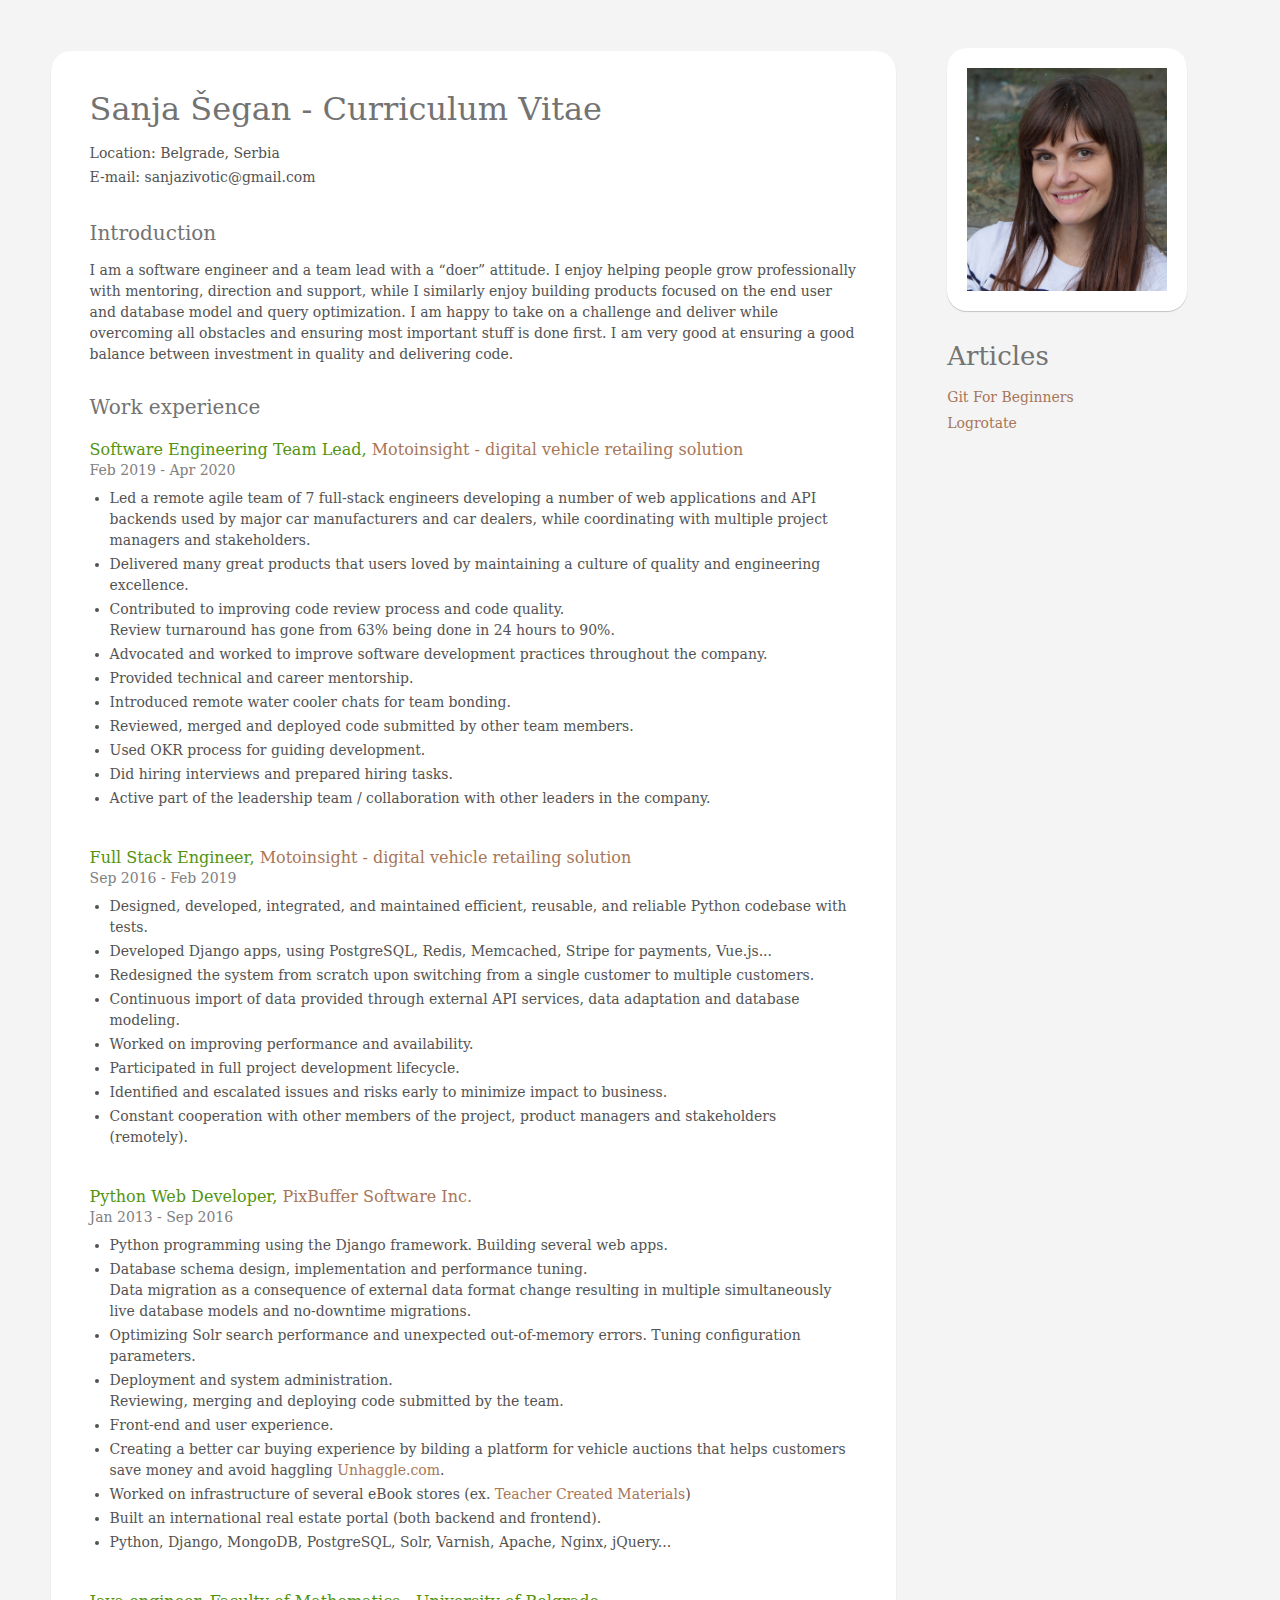
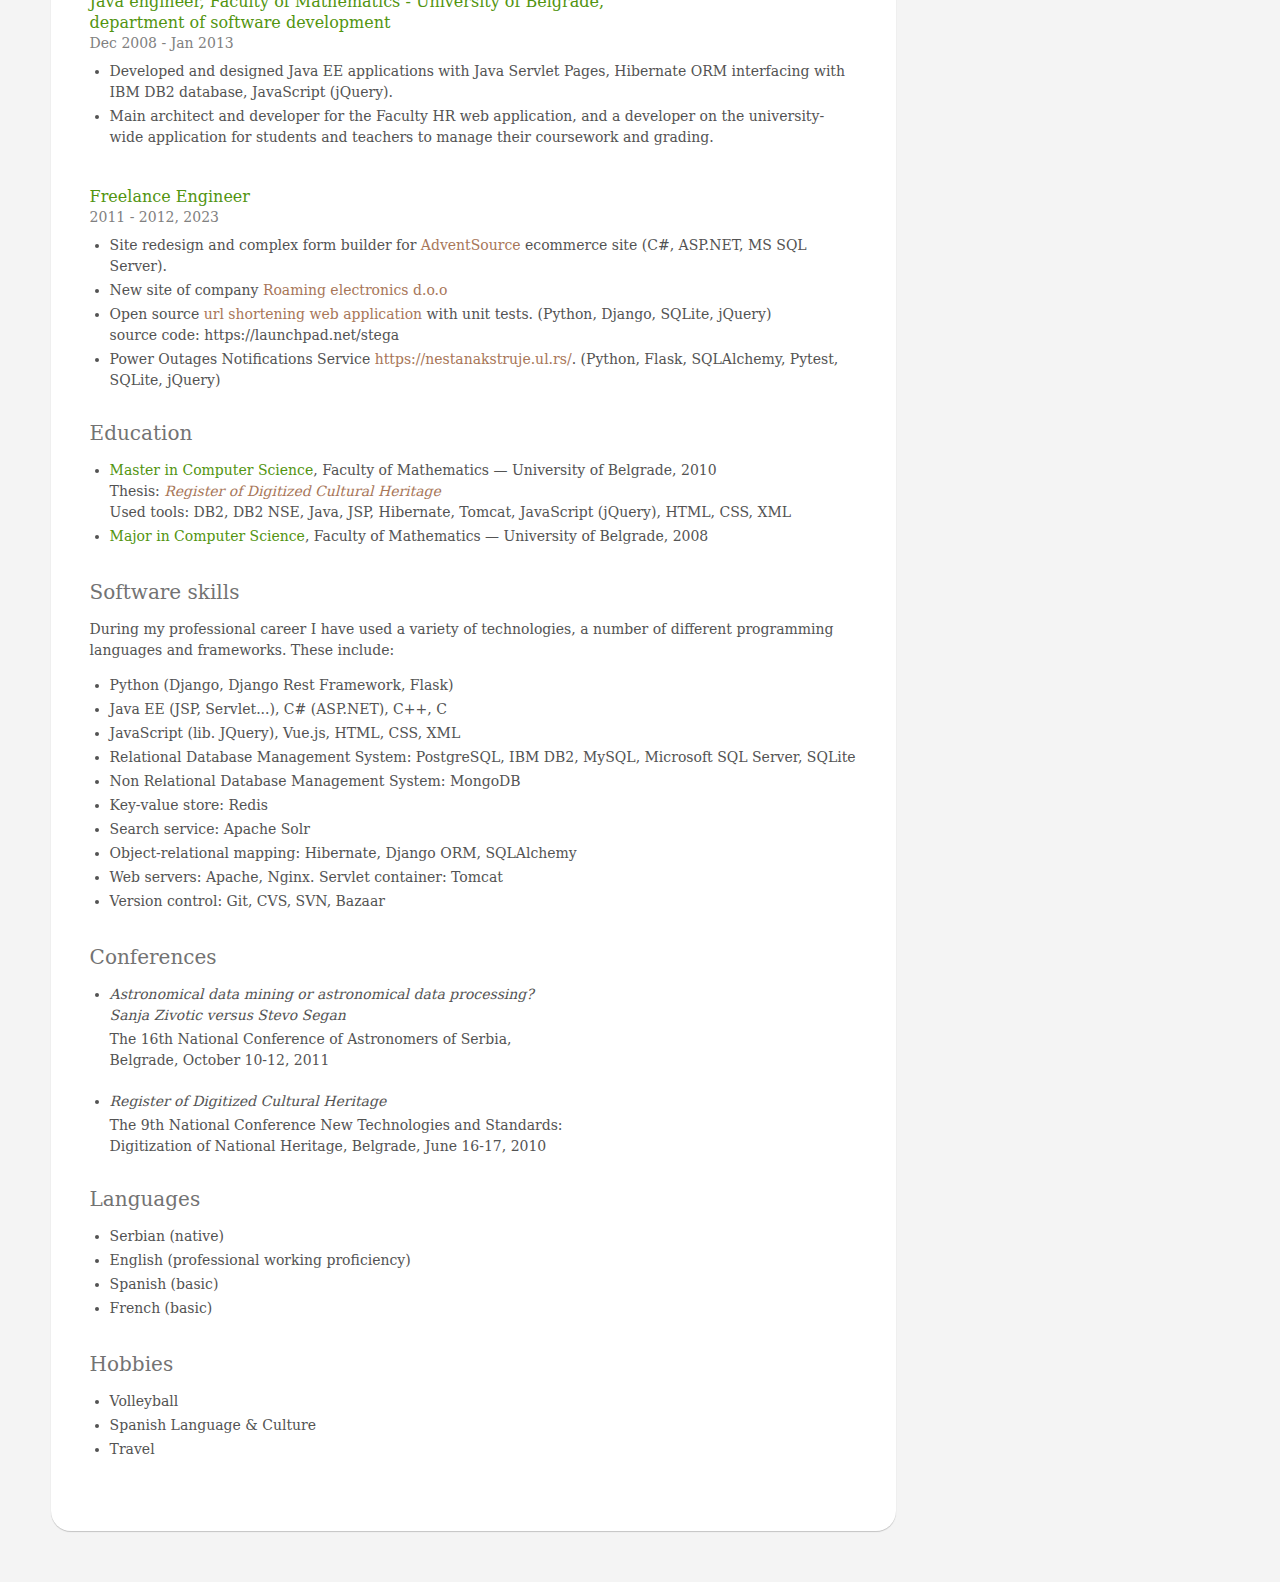
<file: index.html>
<!DOCTYPE html
	PUBLIC "-//W3C//DTD XHTML 1.0 Transitional//EN" "http://www.w3.org/TR/xhtml1/DTD/xhtml1-transitional.dtd">
<html xmlns="http://www.w3.org/1999/xhtml">

<head>
	<title>Sanja Šegan</title>
	<meta http-equiv="Content-Type" content="text/html;charset=UTF-8">
	<meta name="title" content="Sanja Šegan">
	<meta name="description" content="Sanja Šegan">
	<meta name="keywords" content="sanja, segan, python, django, java, software, developer, web, code">
	<link rel="canonical" href="http://sanja.rs" />
	<link rel="stylesheet" type="text/css" href="css/style.css">
</head>

<body>
	<div id="left_box">
		<div itemscope itemtype="http://schema.org/Person">
			<h1>
				<span itemprop="name">Sanja Šegan</span> - Curriculum Vitae
			</h1>
			<div id="basic_data">
				<meta itemprop="url" content="http://sanja.rs" />
				<p itemprop="homeLocation" itemscope itemtype="http://schema.org/PostalAddress">
					Location:
					<span itemprop="addressLocality">Belgrade</span>,
					<span itemprop="addressCountry" itemscope itemtype="http://schema.org/Country">
						<span itemprop="name">Serbia</span>
					</span>
				</p>
				<p>E-mail: sanjazivotic@gmail.com</p>
			</div>
		</div>
		<h3>Introduction</h3>
		<p id="intro">
			I am a software engineer and a team lead with a “doer” attitude.
			I enjoy helping people grow professionally with mentoring, direction
			and support, while I similarly enjoy building products focused on
			the end user and database model and query optimization.
			I am happy to take on a challenge and deliver while overcoming all
			obstacles and ensuring most important stuff is done first. I am very
			good at ensuring a good balance between investment in quality and
			delivering code.
		</p>

		<h3>Work experience</h3>
		<ul class="exeriences_list">
			<li class="exerience">
				<div class="position">
					Software Engineering Team Lead,
					<a href="https://www.motoinsight.com/" target="_blank">
						Motoinsight - digital vehicle retailing solution
					</a>
				</div>
				<div class="position_time">Feb 2019 - Apr 2020</div>
				<ul class="position_details bullet_list">
					<li>Led a remote agile team of 7 full-stack engineers developing a number of web applications and
						API backends used by major car manufacturers and car dealers, while coordinating with multiple
						project managers and stakeholders.</li>
					<li>Delivered many great products that users loved by maintaining a culture of quality and
						engineering excellence.</li>
					<li>Contributed to improving code review process and code quality.<br />Review turnaround has gone
						from
						63% being done in 24 hours to 90%.</li>
					<li>Advocated and worked to improve software development practices throughout the company.</li>
					<li>Provided technical and career mentorship.</li>
					<li>Introduced remote water cooler chats for team bonding.</li>
					<li>Reviewed, merged and deployed code submitted by other team members.</li>
					<li>Used OKR process for guiding development.</li>
					<li>Did hiring interviews and prepared hiring tasks.</li>
					<li>Active part of the leadership team / collaboration with other leaders in the company.</li>
				</ul>
			</li>

			<li class="exerience">
				<div class="position">
					Full Stack Engineer,
					<a href="https://www.motoinsight.com/" target="_blank">
						Motoinsight - digital vehicle retailing solution
					</a>
				</div>
				<div class="position_time">Sep 2016 - Feb 2019</div>
				<ul class="position_details bullet_list">
					<li>Designed, developed, integrated, and maintained efficient, reusable, and reliable Python
						codebase with tests.</li>
					<li>Developed Django apps, using PostgreSQL, Redis, Memcached, Stripe for payments, Vue.js...</li>
					<li>Redesigned the system from scratch upon switching from a single customer to multiple customers.</li>
					<li>Continuous import of data provided through external API services, data adaptation and
						database modeling.</li>
					<li>Worked on improving performance and availability.</li>
					<li>Participated in full project development lifecycle.</li>
					<li>Identified and escalated issues and risks early to minimize impact to business.</li>
					<li>Constant cooperation with other members of the project, product managers and stakeholders
						(remotely).</li>
				</ul>
			</li>

			<li class="exerience">
				<div class="position">
					Python Web Developer,
					<a href="http://pixbuffer.com/" target="_blank">
						PixBuffer Software Inc.
					</a>
				</div>
				<div class="position_time">Jan 2013 - Sep 2016</div>
				<ul class="position_details bullet_list">
					<li>Python programming using the Django framework. Building several web apps.</li>
					<li>Database schema design, implementation and performance tuning.<br/>
						Data migration as a consequence of external data format change resulting in multiple simultaneously live database models and no-downtime migrations.
					</li>
					<li>Optimizing Solr search performance and unexpected out-of-memory errors. Tuning configuration parameters.</li>
					<li>Deployment and system administration.<br/>
						Reviewing, merging and deploying code submitted by the team.
					</li>
					<li>Front-end and user experience.</li>
					<li>Creating a better car buying experience by bilding a platform for vehicle auctions that helps customers save money and avoid
						haggling <a href="https://unhaggle.com/" target="_blank">Unhaggle.com</a>.</li>
					<li>Worked on infrastructure of several eBook stores
						(ex. <a href="https://www.teachercreatedmaterials.com/" target="_blank">Teacher Created Materials</a>)
					</li>
					<li>Built an international real estate portal (both backend and frontend).</li>
					<li>Python, Django, MongoDB, PostgreSQL, Solr, Varnish, Apache, Nginx, jQuery...</li>
				</ul>
			</li>
			<li class="experience">
				<div class="position">
					Java engineer, Faculty of Mathematics - University of Belgrade,<br/>department of software development
				</div>
				<div class="position_time">Dec 2008 - Jan 2013</div>
				<ul class="position_details bullet_list">
					<li>Developed and designed Java EE applications with Java Servlet Pages, Hibernate ORM
						interfacing with IBM DB2 database, JavaScript (jQuery).
					</li>
					<li>Main architect and developer for the Faculty HR web application, and a developer on the university-wide application for students and teachers to manage their coursework and grading.</li>
				</ul>
			</li>
			<li class="experience">
				<div class="position">Freelance Engineer</div>
				<div class="position_time">2011 - 2012, 2023</div>
				<ul class="position_details bullet_list">
					<li>
						Site redesign and complex form builder for
						<a href="https://www.adventsource.org/" target="_blank">AdventSource</a> ecommerce site (C#, ASP.NET, MS SQL Server).
					</li>
					<li>New site of company <a href="http://www.roaming.rs" target="_blank">Roaming electronics d.o.o</a></li>
					<li>
						Open source <a href="http://ul.rs" target="_blank">url shortening web application</a> with unit tests.
						(Python, Django, SQLite, jQuery)<br/>
						source code: https://launchpad.net/stega
					</li>
					<li>
						Power Outages Notifications Service <a href="https://nestanakstruje.ul.rs/" target="_blank">https://nestanakstruje.ul.rs/</a>.
						(Python, Flask, SQLAlchemy, Pytest, SQLite, jQuery)
					</li>
				</ul>
			</li>
		</ul>

		<h3>Education</h3>
		<ul class="bullet_list">
			<li>
				<span class="highlight">Master in Computer Science</span>,
				Faculty of Mathematics — University of Belgrade, 2010<br />
				Thesis:
				<span class="title">
					<a href="resources/master_thesis_sanja_zivotic.pdf" target="_blank">
						Register of Digitized Cultural Heritage
					</a>
				</span><br>
				Used tools: DB2, DB2 NSE, Java, JSP, Hibernate, Tomcat,
				JavaScript (jQuery), HTML, CSS, XML
			</li>
			<li>
				<span class="highlight">Major in Computer Science</span>,
				Faculty of Mathematics — University of Belgrade, 2008
			</li>
		</ul>

		<h3>Software skills</h3>
		<p>
			During my professional career I have used a variety of technologies,
			a number of different programming languages and frameworks. These include:
		</p>
		<ul class="bullet_list">
			<li>Python (Django, Django Rest Framework, Flask)</li>
			<li>Java EE (JSP, Servlet...), C# (ASP.NET), C++, C</li>
			<li>JavaScript (lib. JQuery), Vue.js, HTML, CSS, XML</li>
			<li>Relational Database Management System: PostgreSQL, IBM DB2, MySQL, Microsoft SQL Server, SQLite</li>
			<li>Non Relational Database Management System: MongoDB</li>
			<li>Key-value store: Redis</li>
			<li>Search service: Apache Solr</li>
			<li>Object-relational mapping: Hibernate, Django ORM, SQLAlchemy</li>
			<li>Web servers: Apache, Nginx. Servlet container: Tomcat</li>
			<li>Version control: Git, CVS, SVN, Bazaar</li>
		</ul>

		<h3>Conferences</h3>
		<ul id="conferences" class="bullet_list">
			<li>
				<div class="title">
					Astronomical data mining or astronomical data processing?
					<br />Sanja Zivotic versus Stevo Segan
				</div>
				The 16th National Conference of Astronomers of Serbia,<br />
				Belgrade, October 10-12, 2011
			</li>
			<li>
				<div class="title">
					Register of Digitized Cultural Heritage
				</div>
				The 9th National Conference New Technologies and Standards:<br />
				Digitization of National Heritage,
				Belgrade, June 16-17, 2010
			</li>
		</ul>

		<h3>Languages</h3>
		<ul class="bullet_list">
			<li>Serbian (native)</li>
			<li>English (professional working proficiency)</li>
			<li>Spanish (basic)</li>
			<li>French (basic)</li>
		</ul>

		<h3>Hobbies</h3>
		<ul class="bullet_list">
			<li>Volleyball</li>
			<li>Spanish Language & Culture</li>
			<li>Travel</li>
		</ul>
	</div>

	<div id="right_box">
		<div id="image_me">
			<a href="http://sanja.rs"><img src="images/sanja_segan.jpg" /></a>
		</div>

		<div id="articles">
			<h2>Articles</h2>
			<a href="articles/git-for-beginners.html">Git For Beginners</a>
			<a href="articles/logrotate.html">Logrotate</a>
		</div>
	</div>

</body>

</html>
</file>
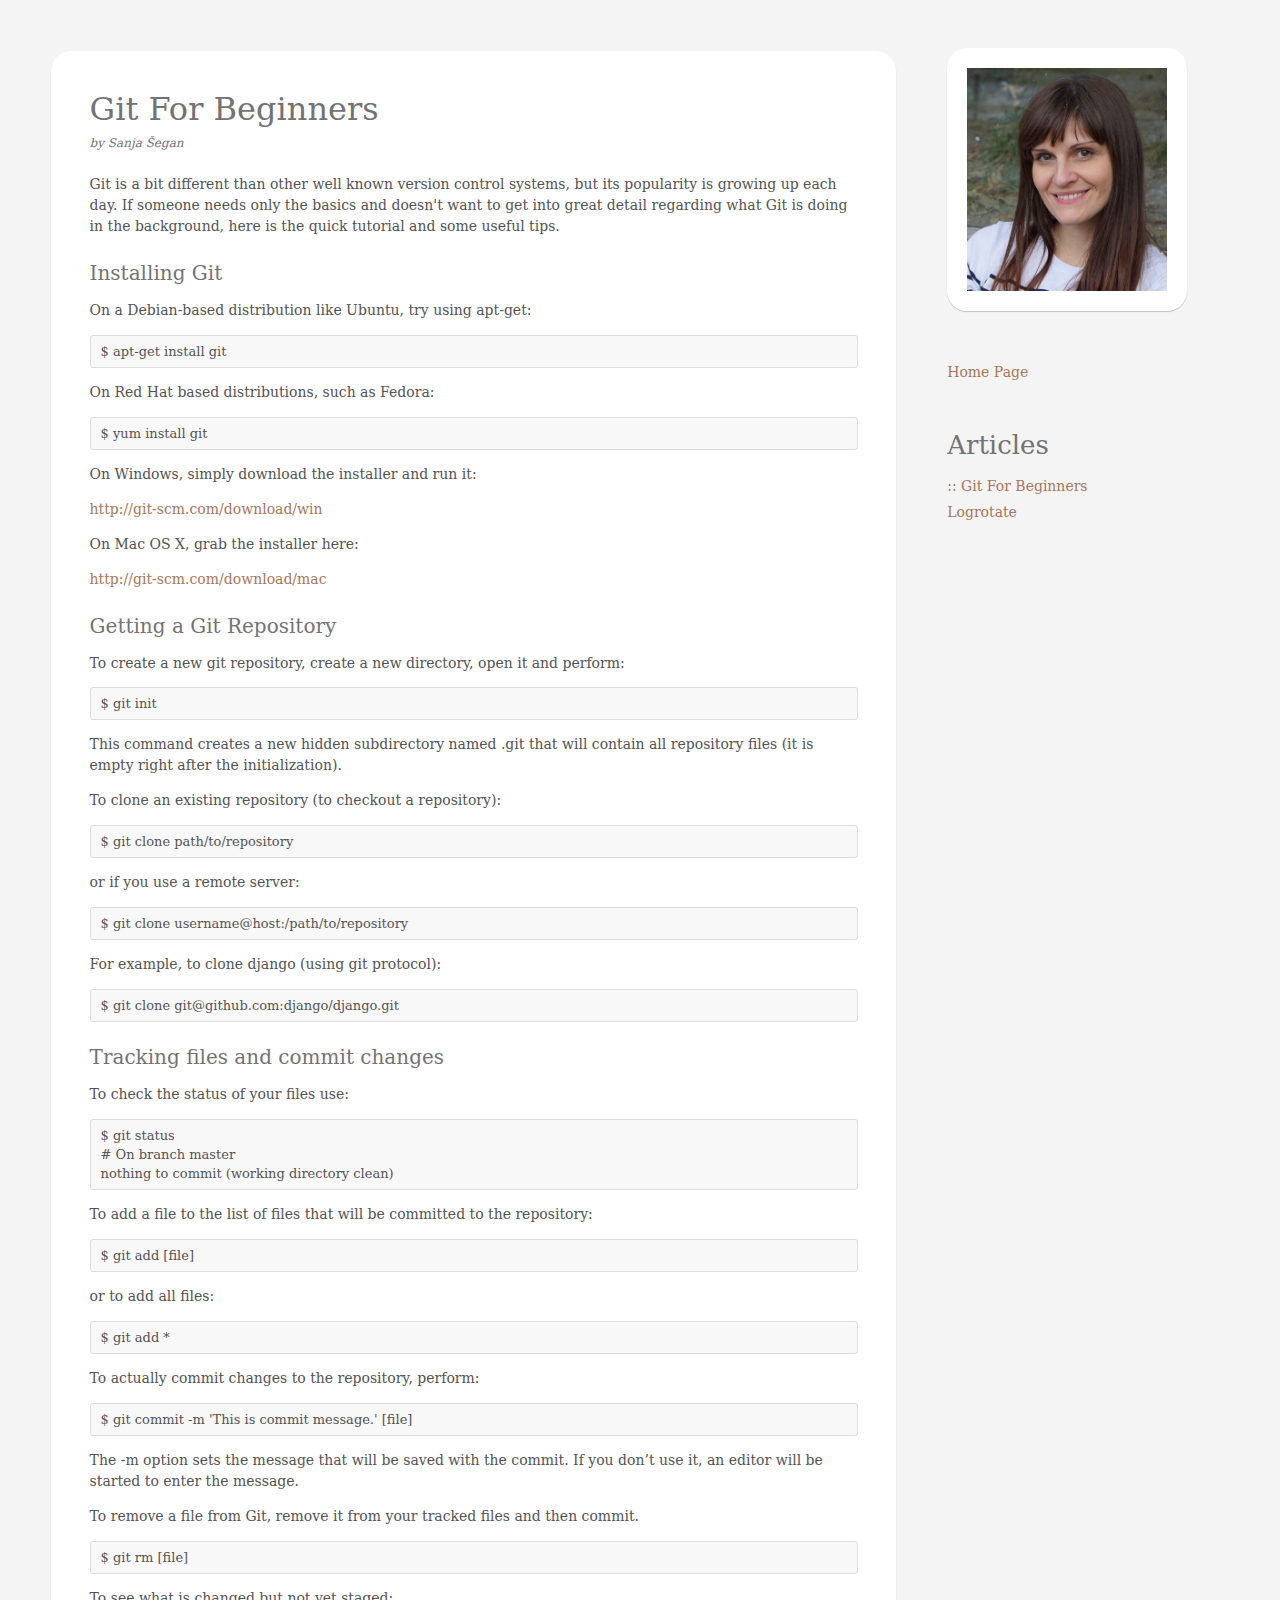
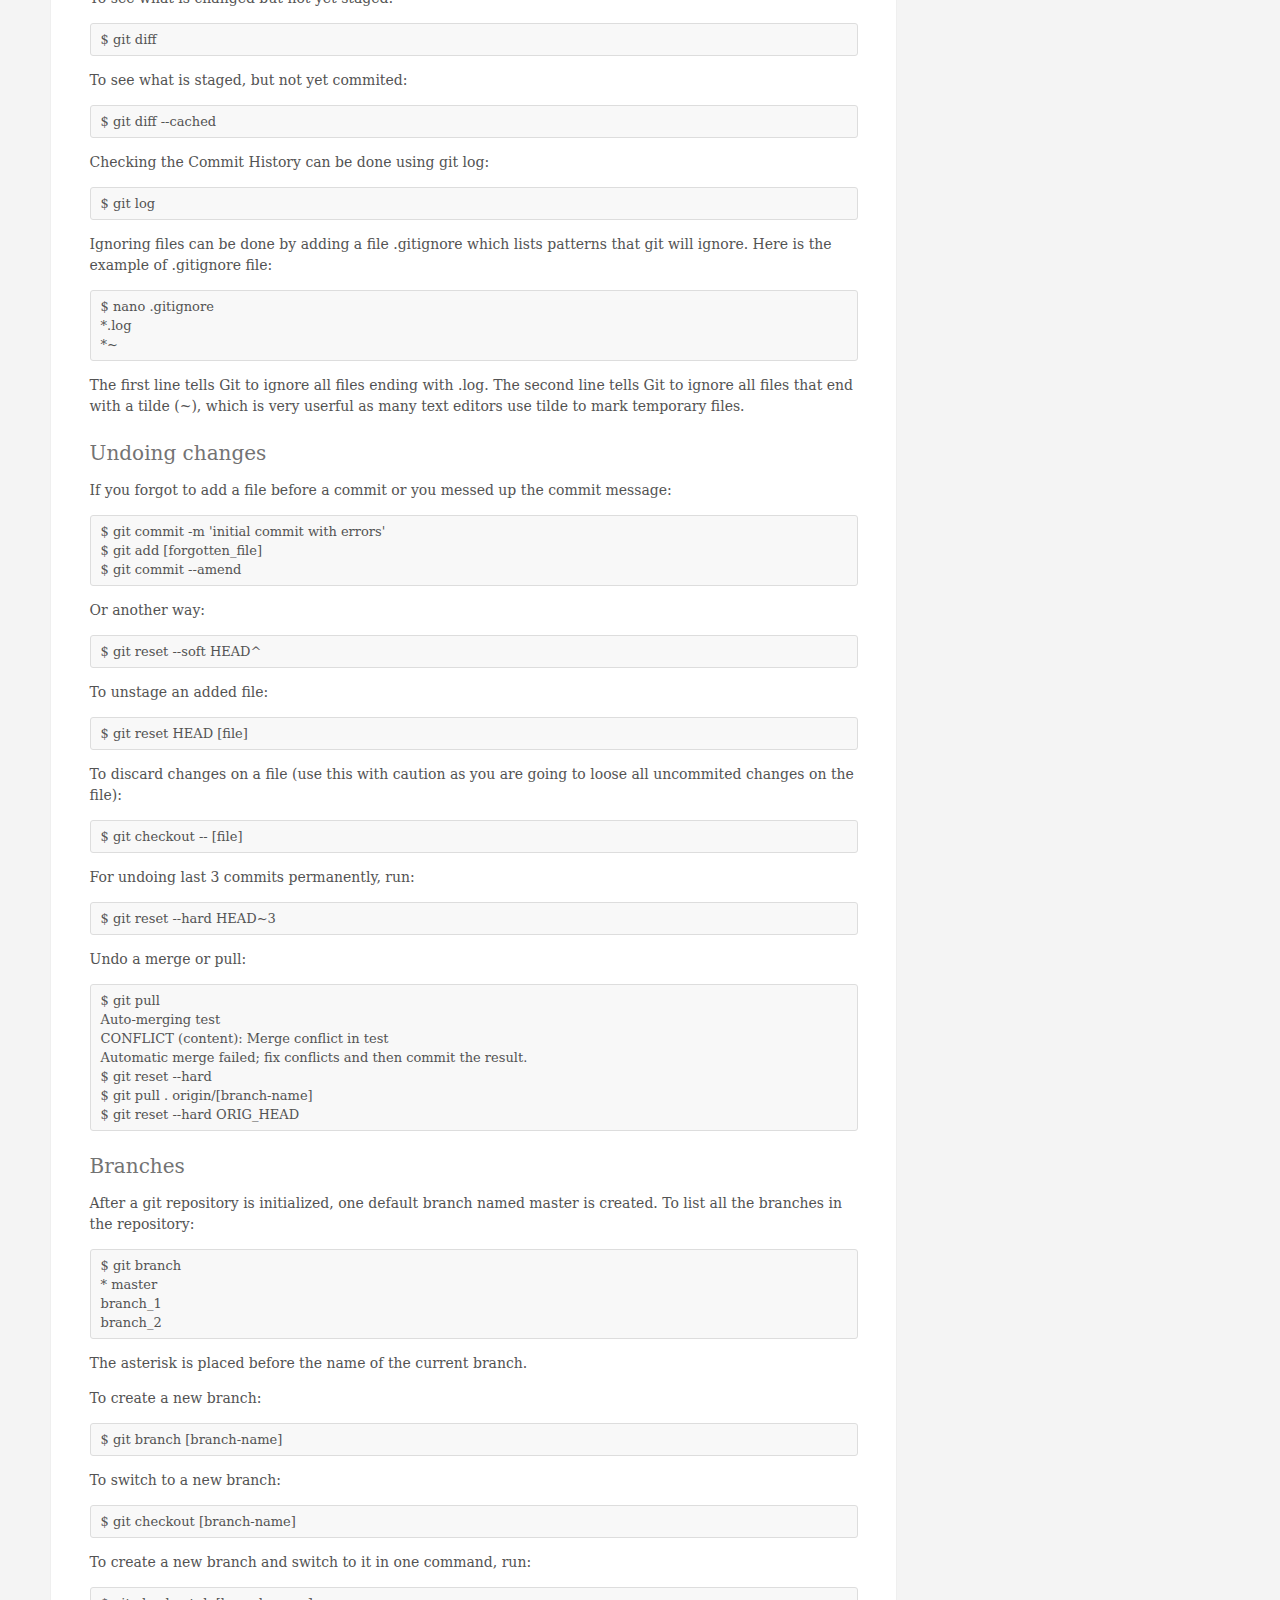
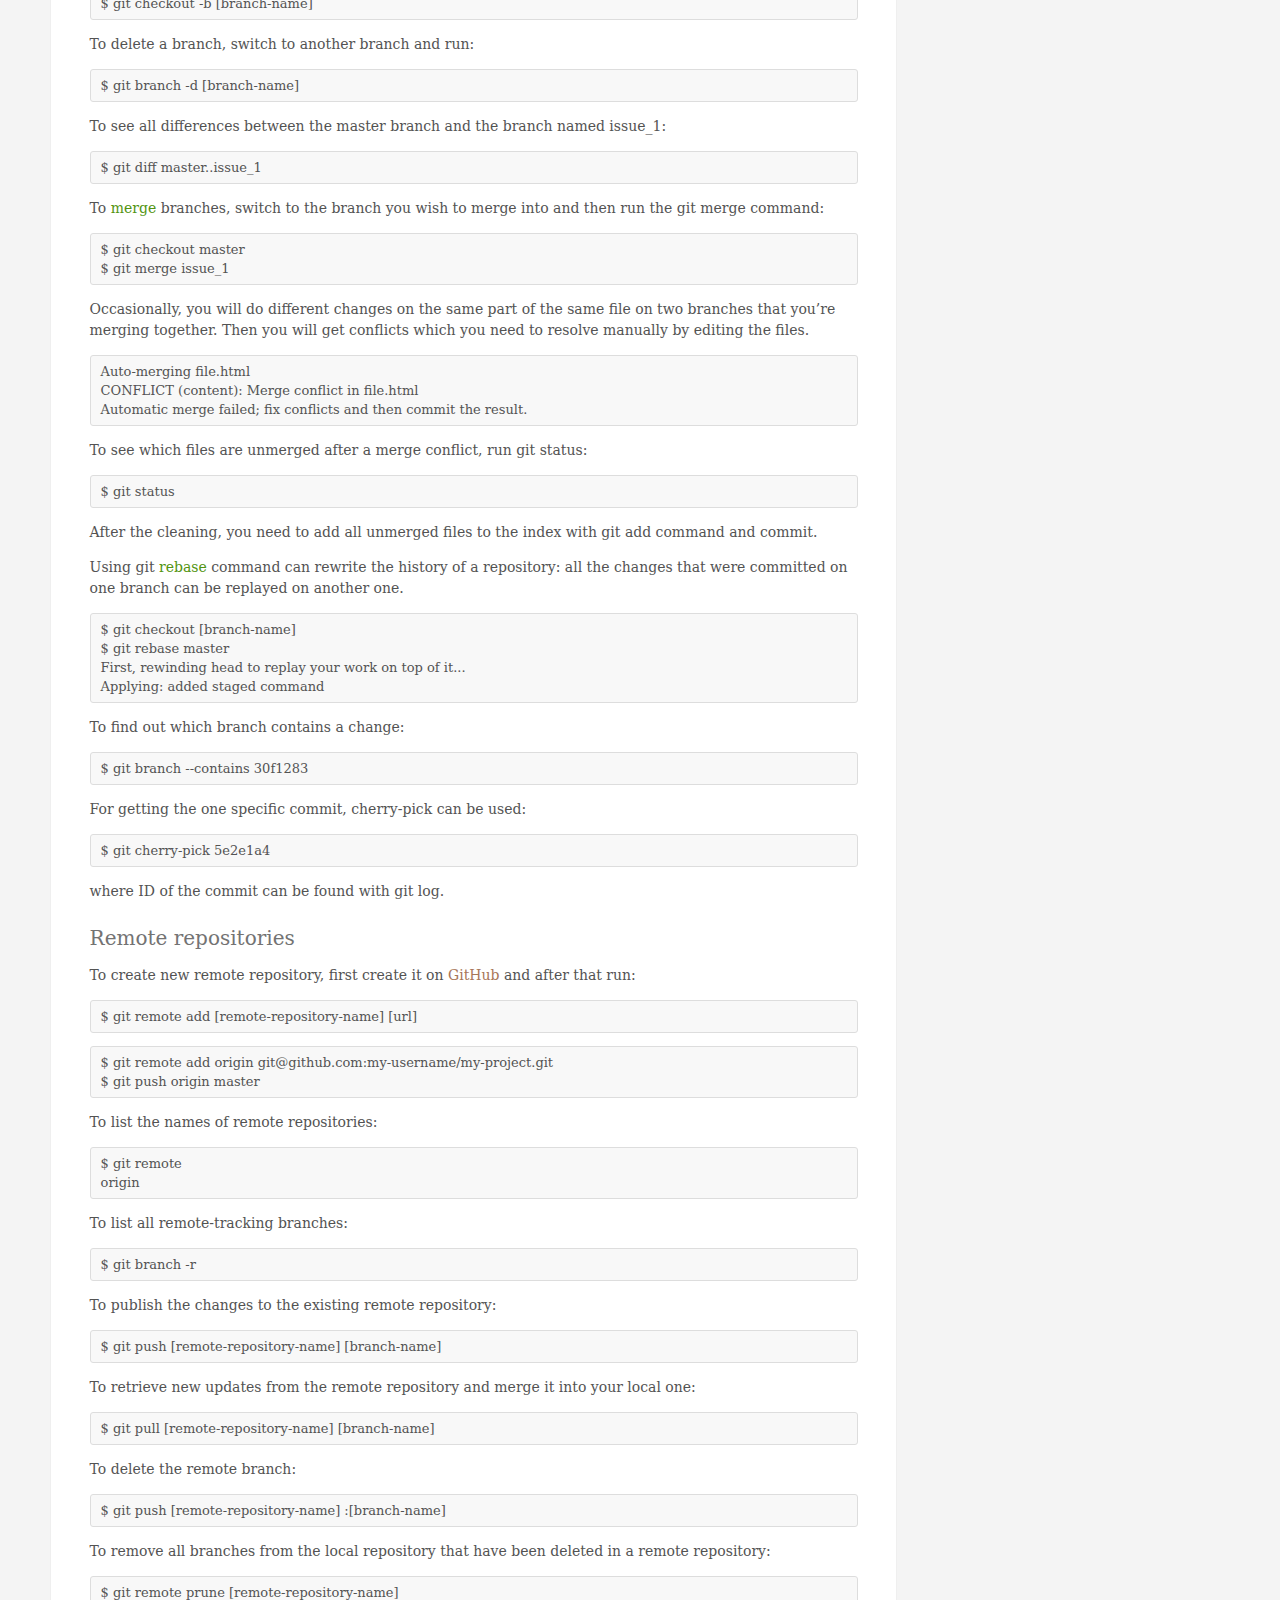
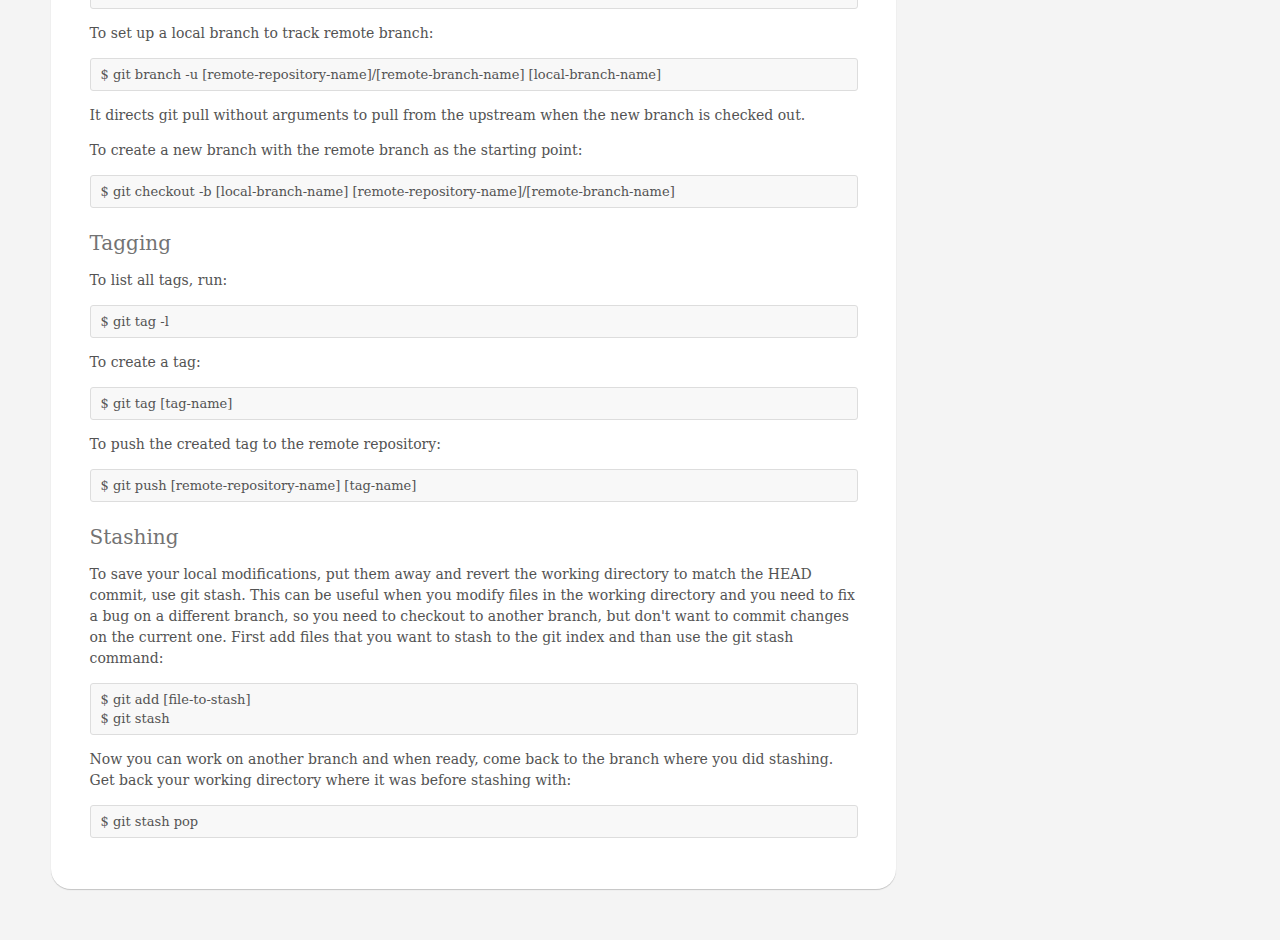
<file: articles/git-for-beginners.html>
<!DOCTYPE html PUBLIC "-//W3C//DTD XHTML 1.0 Transitional//EN" "http://www.w3.org/TR/xhtml1/DTD/xhtml1-transitional.dtd">
<html xmlns="http://www.w3.org/1999/xhtml">
<head>
	<title>Sanja Šegan - Git For Beginners</title>
	<meta http-equiv="Content-Type" content="text/html;charset=UTF-8">
	<meta name="title" content="Sanja Šegan - Git For Beginners">
	<meta name="keywords" content="sanja, segan, git, beginners, version control">
	<meta name="description" content="Sanja Šegan - Git For Beginners">
	<link rel="stylesheet" type="text/css" href="../css/style.css">
</head>
<body>
	<div id="left_box" class="article" itemscope itemtype="http://schema.org/TechArticle">
		<h1 itemprop="name headline">Git For Beginners</h1>
		<h2 class="author" itemprop="author" itemscope itemtype="http://schema.org/Person">
			by
			<span itemprop="name" id="author_name">
                <a href="http://sanja.rs">Sanja Šegan</a>
            </span>
            <meta itemprop="url" content="http://sanja.rs" />
		</h2>
		<div itemprop="articleBody">
			<p>
				Git is a bit different than other well known version control systems,
				but its popularity is growing up each day. If someone needs only the
				basics and doesn't want to get into great detail regarding what
				Git is doing in the background, here is the quick tutorial and
				some useful tips.
			</p>
	
			<h3>Installing Git</h3>
			<p>On a Debian-based distribution like Ubuntu, try using apt-get:</p>
			<p class="code">
				$ apt-get install git
			</p>
			<p>On Red Hat based distributions, such as Fedora:</p>
			<p class="code">
				$ yum install git
			</p>
			<p>On Windows, simply download the installer and run it:</p>
			<p>
				<a href="http://git-scm.com/download/win">http://git-scm.com/download/win</a>
			</p>
			<p>On Mac OS X, grab the installer here:</p>
			<p><a href="http://git-scm.com/download/mac">http://git-scm.com/download/mac</a></p>
	
			<h3>Getting a Git Repository</h3>
			To create a new git repository, create a new directory, open it and perform:
			<p class="code">
				$ git init
			</p>
			<p>
				This command creates a new hidden subdirectory named .git that will
				contain all repository files (it is empty right after the
				initialization).
			</p>
			<p>
				To clone an existing repository (to checkout a repository):
			</p>
			<p class="code">
				$ git clone path/to/repository
			</p>
			<p> or if you use a remote server:</p>
			<p class="code">
				$ git clone username@host:/path/to/repository
			</p>
			<p>For example, to clone django (using git protocol):</p>
			<p class="code">
				$ git clone git@github.com:django/django.git
			</p>
	
			<h3>Tracking files and commit changes</h3>
			<p>To check the status of your files use:</p>
			<p class="code">
				$ git status<br/>
				# On branch master<br/>
				nothing to commit (working directory clean)
			</p>
			<p>
				To add a file to the list of files that will be committed
				to the repository:
			</p>
			<p class="code">
				$ git add [file]
			</p>
			<p>or to add all files:</p>
			<p class="code">
				$ git add *
			</p>
			<p>To actually commit changes to the repository, perform:</p>
			<p class="code">
				$ git commit -m 'This is commit message.' [file]
			</p>
			<p>
				The -m option sets the message that will be saved with the commit.
	 			If you don’t use it, an editor will be started to enter the message.
			</p>
			<p>
				To remove a file from Git, remove it from your tracked files and
				then commit.
			</p>
			<p class="code">
				$ git rm [file]
			</p>
			<p>To see what is changed but not yet staged:</p>
			<p class="code">
				$ git diff
			</p>
			<p>To see what is staged, but not yet commited: </p>
			<p class="code">
				$ git diff --cached
			</p>
			<p>Checking the Commit History can be done using git log:</p>
			<p class="code">
				$ git log
			</p>
			<p>
				Ignoring files can be done by adding a file .gitignore which lists
				patterns that git will ignore. Here is the example of .gitignore file:
			</p>
			<p class="code">
				$ nano .gitignore<br/>
				*.log<br/>
				*~
			</p>
			<p>
				The first line tells Git to ignore all files ending with .log.
				The second line tells Git to ignore all files that end with a
				tilde (~), which is very userful as many text editors use tilde to
				mark temporary files.
			</p>
	
			<h3>Undoing changes</h3>
			<p>
				If you forgot to add a file before a commit or you messed up the
				commit message:
			</p>
			<p class="code">
				$ git commit -m 'initial commit with errors'<br/>
				$ git add [forgotten_file]<br/>
				$ git commit --amend
			</p>
			<p>Or another way:</p>
			<p class="code">
				$ git reset --soft HEAD^
			</p>
			<p>To unstage an added file:</p>
			<p class="code">
				$ git reset HEAD [file]
			</p>
			<p>
				To discard changes on a file (use this with caution as
				you are going to loose all uncommited changes on the file):
			</p>
			<p class="code">
				$ git checkout -- [file]
			</p>
			<p>For undoing last 3 commits permanently, run:</p>
			<p class="code">
				$ git reset --hard HEAD~3
			</p>
			<p>Undo a merge or pull:</p>
			<p class="code">
				$ git pull<br/>
				Auto-merging test<br/>
				CONFLICT (content): Merge conflict in test<br/>
				Automatic merge failed; fix conflicts and then commit the result.<br/>
				$ git reset --hard<br/>
				$ git pull . origin/[branch-name]<br/>
				$ git reset --hard ORIG_HEAD<br/>
			</p>
	
			<h3>Branches</h3>
			<p>
				After a git repository is initialized, one default branch named
				master is created. To list all the branches in the repository:
			</p>
			<p class="code">
				$ git branch<br/>
				* master<br/>
				branch_1<br/>
				branch_2
			</p>
			<p>The asterisk is placed before the name of the current branch.</p>
			<p>To create a new branch:</p>
			<p class="code">
				$ git branch [branch-name]
			</p>
			<p>To switch to a new branch:</p>
			<p class="code">
				$ git checkout [branch-name]
			</p>
			<p>To create a new branch and switch to it in one command, run:</p>
			<p class="code">
				$ git checkout -b [branch-name]
			</p>
			<p>To delete a branch, switch to another branch and run:</p>
			<p class="code">
				$ git branch -d [branch-name]
			</p>
			<p>
				To see all differences between the master branch and the branch
				named issue_1:
			</p>
			<p class="code">
				$ git diff master..issue_1
			</p>
			<p>
				To <span class="highlight">merge</span> branches, switch to the
				branch you wish to merge into and then run the git merge command:
			</p>
			<p class="code">
				$ git checkout master<br/>
				$ git merge issue_1
			</p>
			<p>
				Occasionally, you will do different changes on the same part of
				the same file on two branches that you’re merging together.
				Then you will get conflicts which you need to resolve manually
				by editing the files.
			</p>
			<p class="code">
				Auto-merging file.html<br/>
				CONFLICT (content): Merge conflict in file.html<br/>
				Automatic merge failed; fix conflicts and then commit the result.
			</p>
			<p>To see which files are unmerged after a merge conflict, run git status:</p>
			<p class="code">
				$ git status
			</p>
			<p>
				After the cleaning, you need to add all unmerged files to the index
				with git add command and commit.
			</p>
			<p>
				Using git <span class="highlight">rebase</span> command can rewrite
				the history of a repository: all the changes that were committed
				on one branch can be replayed on another one.
			</p>
			<p class="code">
				$ git checkout [branch-name]<br/>
				$ git rebase master<br/>
				First, rewinding head to replay your work on top of it...<br/>
				Applying: added staged command
			</p>
			<p>To find out which branch contains a change:</p>
			<p class="code">
				$ git branch --contains 30f1283
			</p>
			<p>For getting the one specific commit, cherry-pick can be used:</p>
			<p class="code">
				$ git cherry-pick 5e2e1a4
			</p>
			<p>where ID of the commit can be found with git log.</p>
	
			<h3>Remote repositories</h3>
			<p>
				To create new remote repository, first create it on
				<a href="https://github.com/new">GitHub</a> and after that run:
			</p>
			<p class="code">
				$ git remote add [remote-repository-name] [url]
			</p>
			<p class="code">
				$ git remote add origin git@github.com:my-username/my-project.git<br/>
				$ git push origin master
			</p>
			<p>To list the names of remote repositories:</p>
			<p class="code">
				$ git remote<br/>
				origin
			</p>
			<p>To list all remote-tracking branches:</p>
			<p class="code">
				$ git branch -r
			</p>
			<p>To publish the changes to the existing remote repository:</p>
			<p class="code">
				$ git push [remote-repository-name] [branch-name]
			</p>
			<p>
				To retrieve new updates from the remote repository and merge it
				into your local one:</p>
			<p class="code">
				$ git pull [remote-repository-name] [branch-name]
			</p>
			<p>To delete the remote branch:</p>
			<p class="code">
				$ git push [remote-repository-name] :[branch-name]
			</p>
			<p>
				To remove all branches from the local repository that have been
				deleted in a remote repository:
			</p>
			<p class="code">
				$ git remote prune [remote-repository-name]
			</p>
			<p>To set up a local branch to track remote branch:</p>
			<p class="code">
				$ git branch -u [remote-repository-name]/[remote-branch-name] [local-branch-name]
			</p>
			<p>It directs git pull without arguments to pull from the upstream
	           when the new branch is checked out.
			</p>
			<p>To create a new branch with the remote branch as the starting point:</p>
			<p class="code">
				$ git checkout -b [local-branch-name] [remote-repository-name]/[remote-branch-name]
			</p>
	
			<h3>Tagging</h3>
			<p>To list all tags, run:</p>
			<p class="code">
				$ git tag -l
			</p>
			<p>To create a tag:</p>
			<p class="code">
				$ git tag [tag-name]
			</p>
			<p>To push the created tag to the remote repository:</p>
			<p class="code">
				$ git push [remote-repository-name] [tag-name]
			</p>
	
			<h3>Stashing</h3>
			<p>
				To save your local modifications, put them away and revert
				the working directory to match the HEAD commit, use git stash.
				This can be useful when you modify files in the working directory
				and you need to fix a bug on a different branch, so you need to
				checkout to another branch, but don't want to commit changes on the
				current one. First add files that you want to stash to the git index
				and than use the git stash command:
			</p>
			<p class="code">
				$ git add [file-to-stash]<br/>
				$ git stash
			</p>
			<p>
				Now you can work on another branch and when ready, come back to
				the branch where you did stashing. Get back your working directory
				where it was before stashing with:
			</p>
			<p class="code">
				$ git stash pop
			</p>
		</div>
	</div>

	<div id="right_box">
		<div id="image_me">
			<a href="http://sanja.rs"><img src="../images/sanja_segan.jpg"/></a>
		</div>
		<br/>
		<script src="//platform.linkedin.com/in.js" type="text/javascript">
			lang: en_US
		</script>
		<script type="IN/Share" data-url="http://sanja.rs/articles/git-for-beginners.html"></script>

		<div id="articles">
			<a href="http://sanja.rs">Home Page</a><br/><br/>
			<h2>Articles</h2>
			<a href="git-for-beginners.html">:: Git For Beginners</a>
			<a href="logrotate.html">Logrotate</a>
		</div>
	</div>
</body>
</html>
</file>
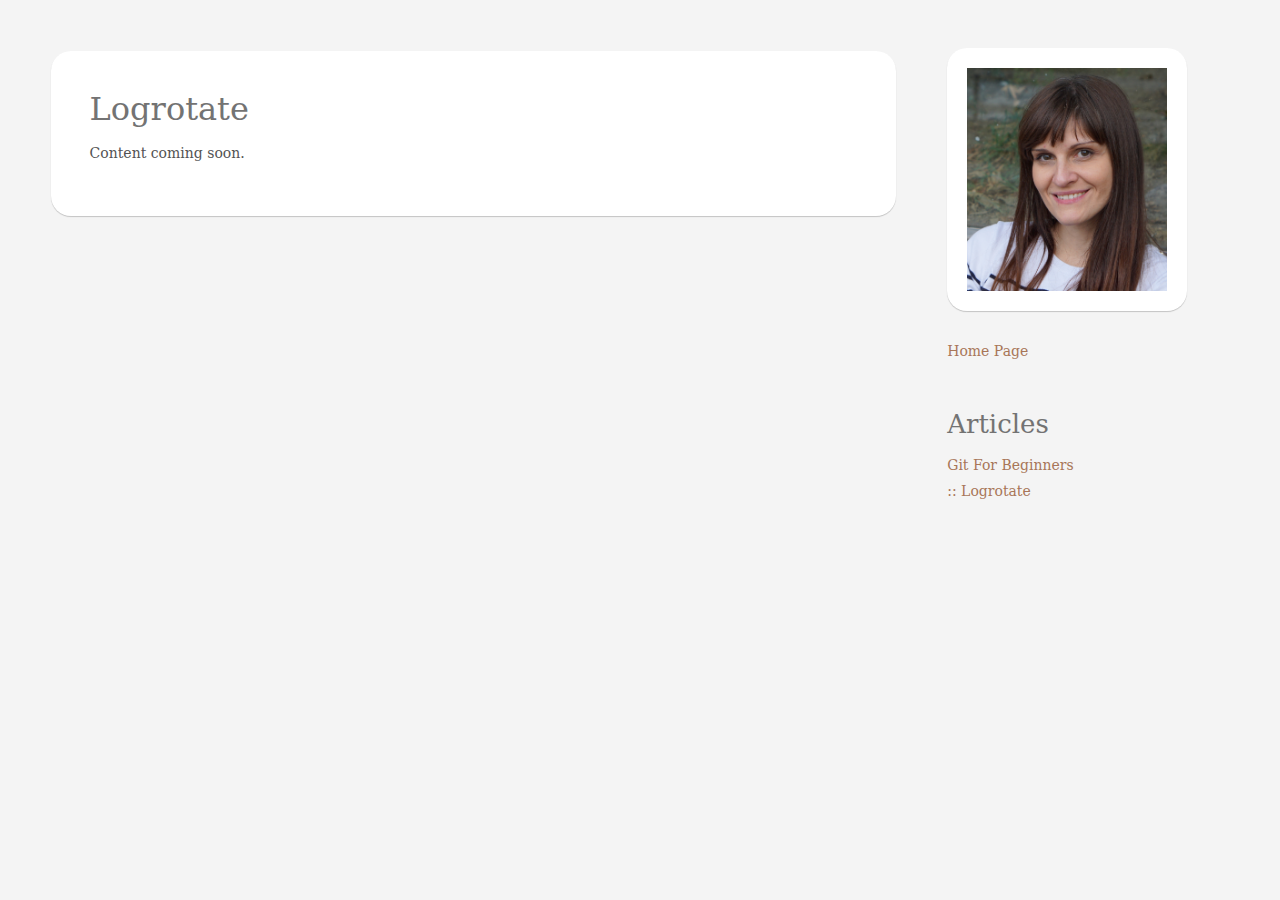
<file: articles/logrotate.html>
<!DOCTYPE html PUBLIC "-//W3C//DTD XHTML 1.0 Transitional//EN" "http://www.w3.org/TR/xhtml1/DTD/xhtml1-transitional.dtd">
<html xmlns="http://www.w3.org/1999/xhtml">
<head>
	<meta http-equiv="Content-Type" content="text/html;charset=UTF-8">
	<title>Sanja Šegan - Logrotate</title>
	<meta name="title" content="Sanja Šegan - Logrotate">
	<meta name="keywords" content="sanja, segan, logrotate">
	<meta name="description" content="Sanja Šegan - Logrotate">
	<meta name="robots" content="index,follow" />
	<link rel="stylesheet" type="text/css" href="../css/style.css">
</head>
<body>
	<div id="left_box" class="article">
		<h1>Logrotate</h1>
		<p>
			Content coming soon.
		</p>
	</div>

	<div id="right_box">
		<div id="image_me">
			<a href="http://sanja.rs"><img src="../images/sanja_segan.jpg"/></a>
		</div>

		<div id="articles">
			<a href="http://sanja.rs">Home Page</a><br/><br/>
			<h2>Articles</h2>
			<a href="git-for-beginners.html">Git For Beginners</a>
			<a href="logrotate.html">:: Logrotate</a>
		</div>
	</div>
</body>
</html>
</file>
<file: css/style.css>
@charset "utf-8";

/* CSS Document */
/*-------------general start--------------*/
small,
strike,
strong,
sub,
sup,
tt,
var,
b,
u,
i,
center,
dl,
dt,
dd,
ol,
ul,
li,
fieldset,
form,
label,
legend,
table,
caption,
tbody,
tfoot,
thead,
tr,
th,
td,
article,
aside,
canvas,
details,
embed,
figure,
figcaption,
footer,
header,
hgroup,
menu,
nav,
output,
ruby,
section,
summary,
time,
mark,
audio,
video {
	margin: 0;
	padding: 0;
	border: 0;
	font-size: 100%;
	font: inherit;
	vertical-align: baseline;
}

/* HTML5 display-role reset for older browsers */
article,
aside,
details,
figcaption,
figure,
footer,
header,
hgroup,
menu,
nav,
section {
	display: block
}

body {
	background: #fafafa;
	padding: 0;
	margin: 0;
}

ol,
ul {
	list-style: none
}

html {
	position: relative;
	min-height: 100%;
}

body {
	color: #535353;
	background-color: #F4F4F4;
	font-size: 14px;
	line-height: 1.5em;
	font-family: DejaVu serif, serif;
}

h1,
h2,
h3,
h4,
h5,
h6 {
	color: #737373;
	font-weight: normal;
}

h1,
h2,
h3 {
	margin: 0 0 15px;
}

h1 {
	font-size: 32px;
	line-height: 38px;
}

h2 {
	font-size: 26px;
	line-height: 31px;
}

h3 {
	font-size: 20px;
	line-height: 24px;
}

a {
	text-decoration: none;
}

#left_box {
	clear: left;
	float: left;
	width: 60%;
	padding: 3%;
	margin: 4%;
	display: inline;
	font-size: 14px;
	background: none repeat scroll 0 0 #FFFFFF;
	box-shadow: 0 1px 1px rgba(0, 0, 0, 0.2);
	border-radius: 20px;
}

#right_box {
	float: right;
	width: 26%;
	padding: 3% 0;
	display: inline;
}

#left_box #basic_data {
	padding-bottom: 30px;
}

#left_box #basic_data p {
	margin: 3px 0px;
}

#left_box #intro {
	padding-bottom: 30px;
	margin: 0px;
}

#left_box ul {
	padding-bottom: 30px;
	list-style: none;
}

#left_box ul li {
	padding-bottom: 3px;
}

#left_box a {
	color: #A87658;
}

#left_box .position_time {
	padding-bottom: 7px;
	color: gray;
}

#left_box ul.bullet_list {
	list-style: disc;
	margin-left: 20px;
}

#left_box .exeriences_list {
	padding-bottom: 0px;
}

#left_box #conferences li {
	padding-bottom: 20px;
}

#left_box .exeriences_list li:last-child,
#left_box #conferences li:last-child {
	padding-bottom: 0px;
}

.highlight {
	color: #529410;
	/*color: #21759B;*/
	/*color: #2F3236;*/
}

.title {
	font-style: italic;
	padding-bottom: 3px;
}

.position {
	color: #529410;
	padding-top: 5px;
	font-size: 16px;
}

#image_me {
	margin: 3% 0;
	padding: 20px;
	background: none repeat scroll 0 0 #FFFFFF;
	box-shadow: 0 1px 1px rgba(0, 0, 0, 0.2);
	border-radius: 20px;
	width: 200px;
	height: auto;
}

#image_me a img {
	max-width: 100%;
	height: auto;
}

#articles {
	padding-top: 20px;
}

#articles a {
	color: #A87658;
	display: block;
	padding-bottom: 5px;
}

.article h2.author {
	margin-top: -15px;
	font-size: 12px;
	font-style: italic;
}

.article h2.author #author_name a {
	text-decoration: none;
	color: #737373;
}

.article h3 {
	padding-top: 10px;
}

.article p.code {
	background-color: #F8F8F8;
	border: 1px solid #DDDDDD;
	border-radius: 3px 3px 3px 3px;
	font-size: 13px;
	line-height: 19px;
	overflow: auto;
	padding: 6px 10px;
}
</file>
